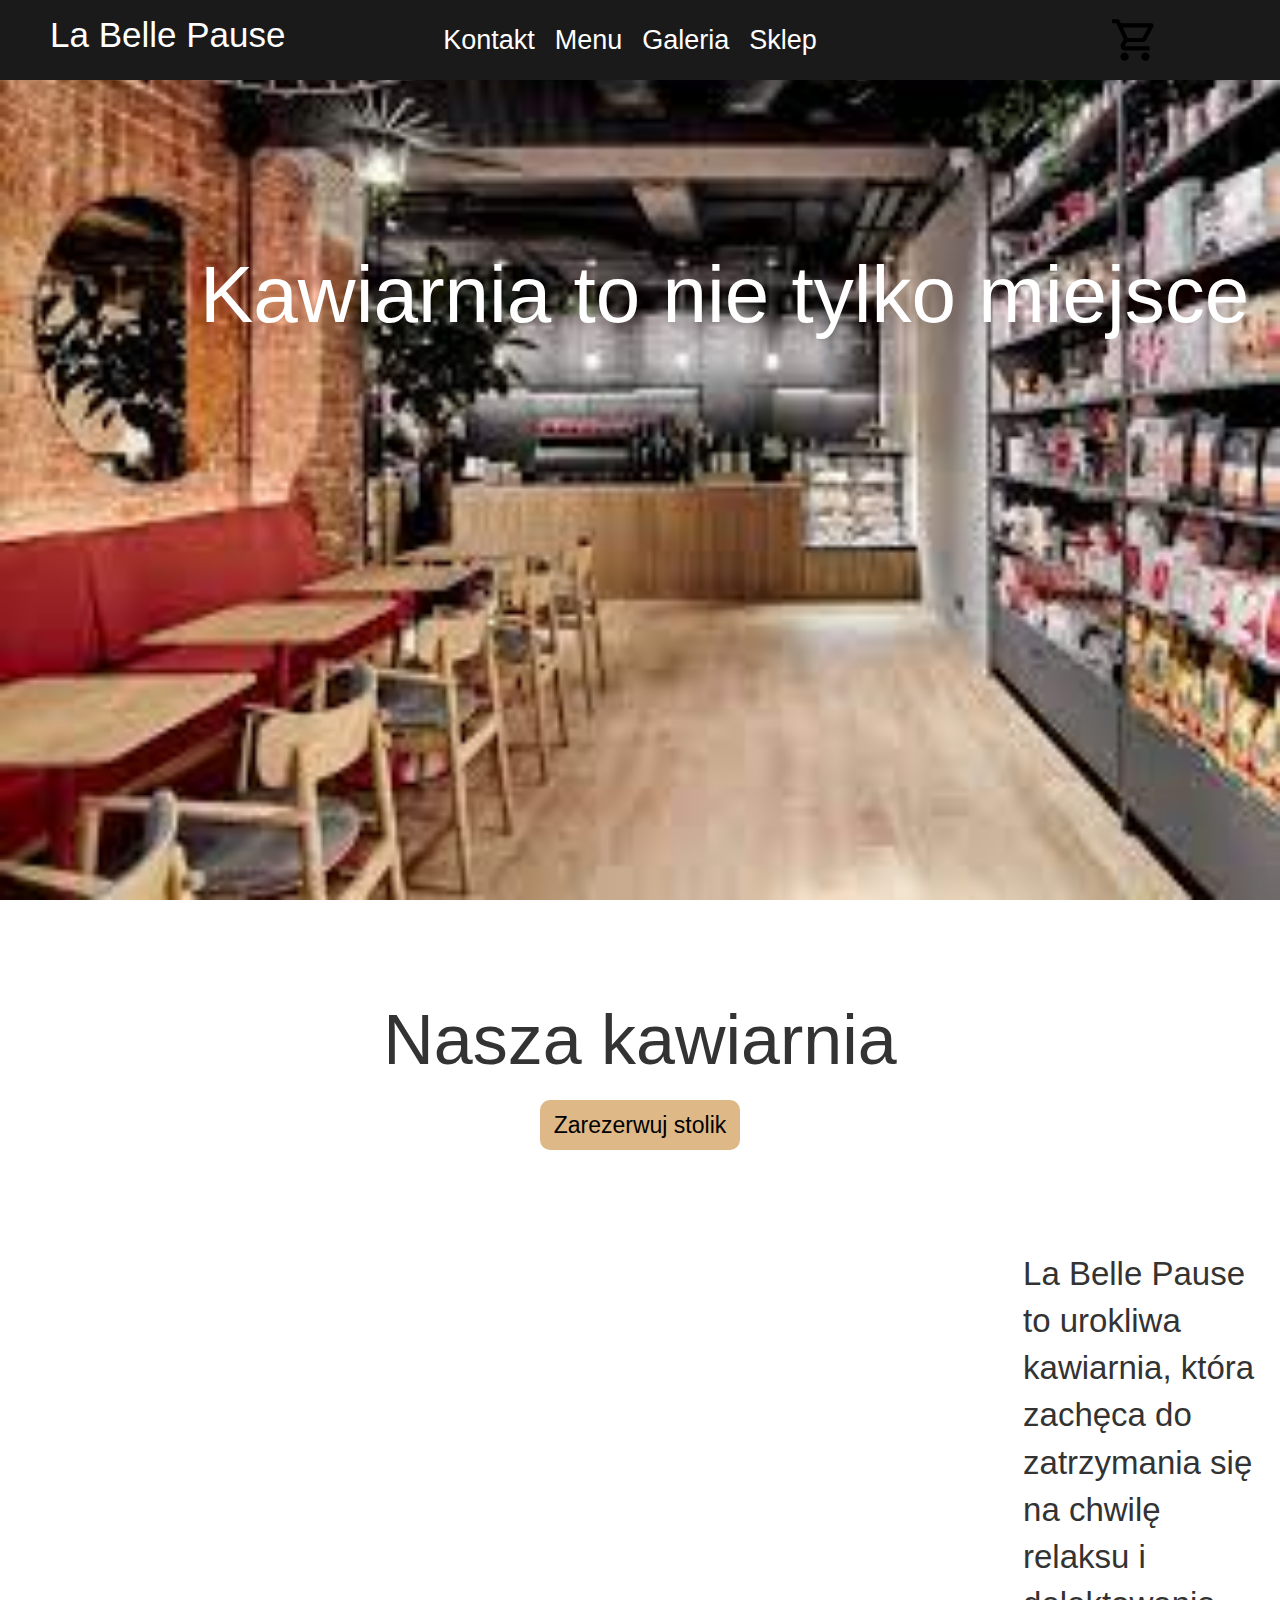
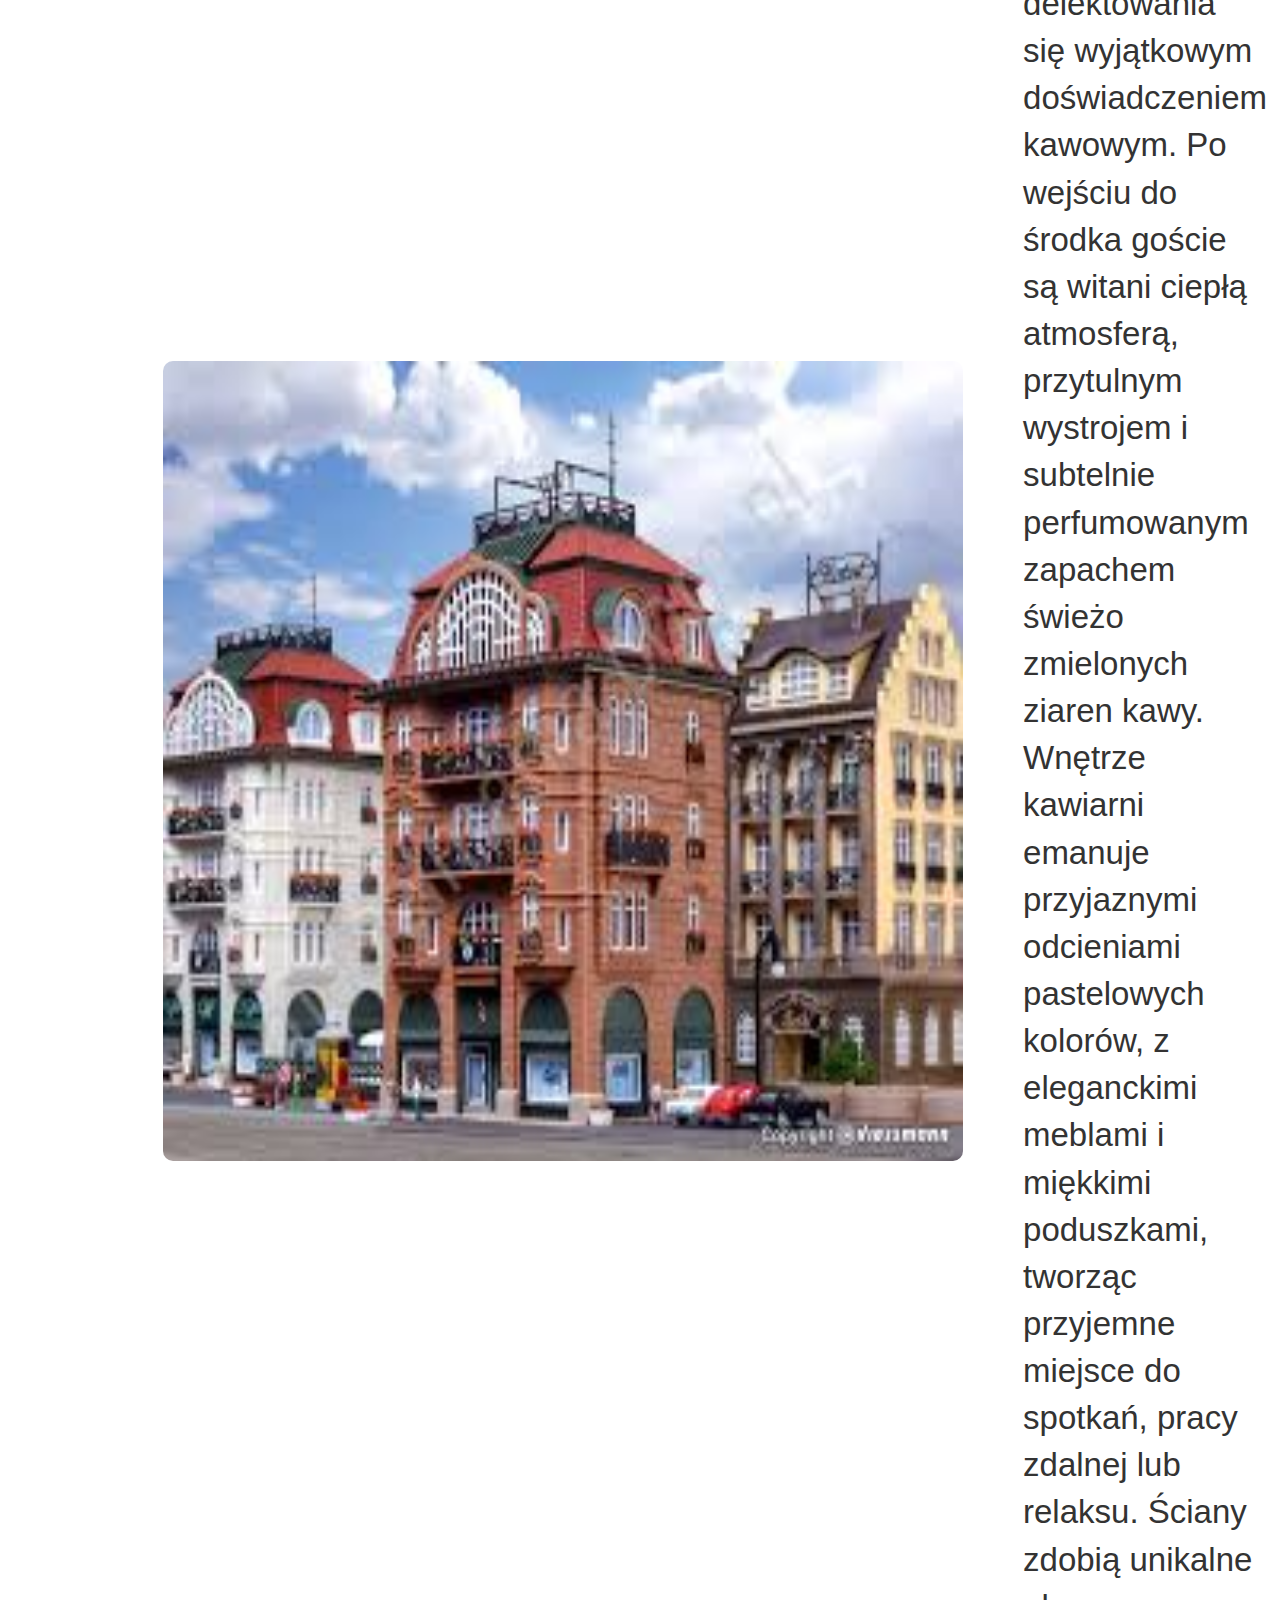
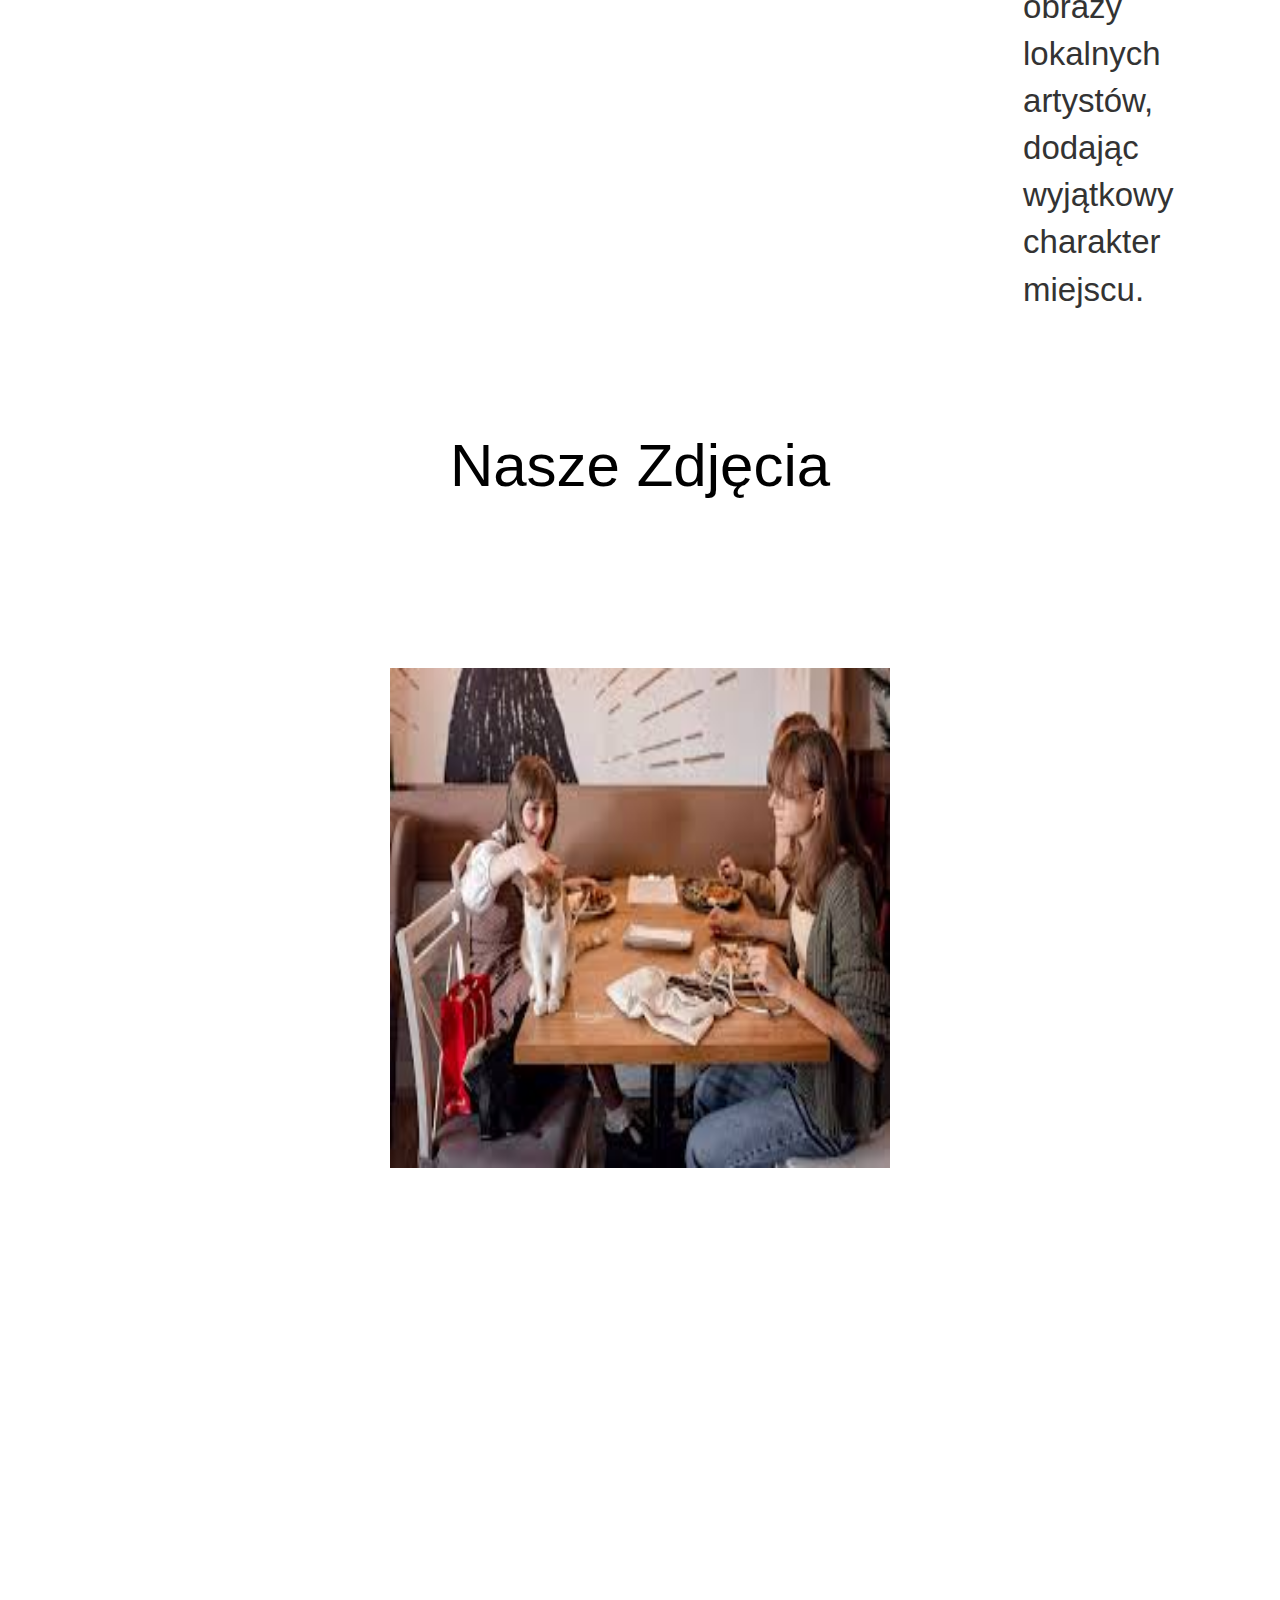
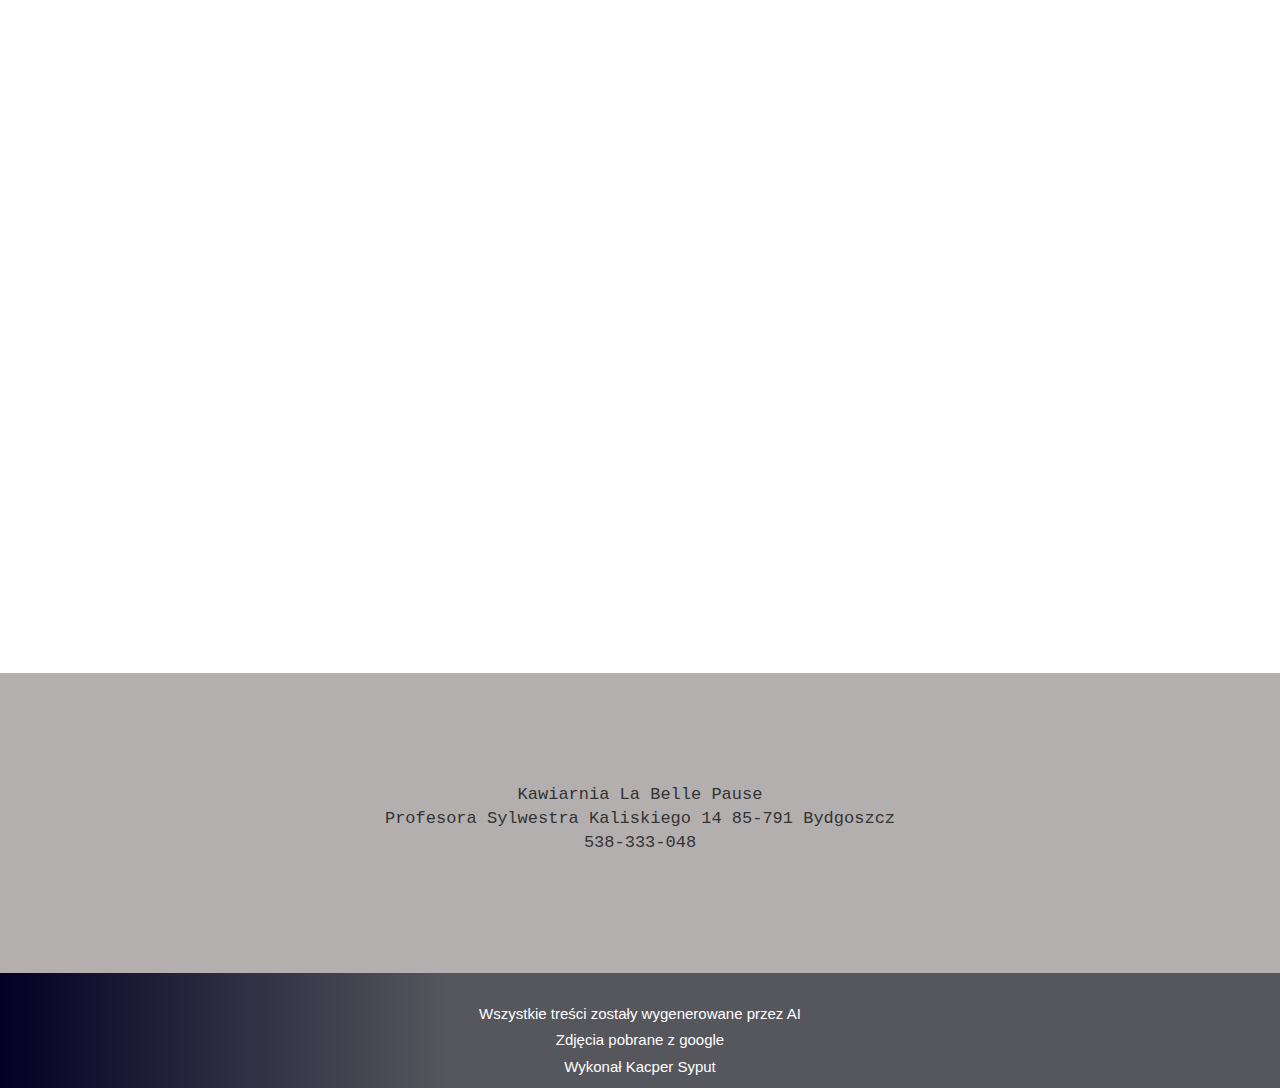
<file: index.html>
<!DOCTYPE html>
<html lang="pl">
<head>
    <meta charset="UTF-8">
    <meta name="viewport" content="width=device-width, initial-scale=1.0">
    <link rel="icon" href="images/ikona.png" type="x-icon">
    <title>La Belle Pause</title>
    <link rel="stylesheet" href="https://cdnjs.cloudflare.com/ajax/libs/font-awesome/6.5.1/css/all.min.css" integrity="sha512-DTOQO9RWCH3ppGqcWaEA1BIZOC6xxalwEsw9c2QQeAIftl+Vegovlnee1c9QX4TctnWMn13TZye+giMm8e2LwA==" crossorigin="anonymous" referrerpolicy="no-referrer" />
    <link rel="stylesheet" href="bootstrap.css">
    <script src="jquery-3.0.0.min.js"></script>
    <link rel="stylesheet" href="style.css">
    <link rel="stylesheet" href="unslider/unslider-dots.css">
    <link rel="stylesheet" href="unslider/unslider.css">
    <script src="unslider/unslider-min.js"></script>
    <script src="main.js"></script>
</head>
<body>
    <div class="header-container">
        <div class="header-title">
           <p><a href="index.html">La Belle Pause</a></p>
        </div>
        <center>
            <div class="header-menu">
                <a class="menu-a" href="kontakt.html">Kontakt</a>
                <div class="dropdown">
                    <a class="menu-a" href="menu.html">Menu</a>
                    <ul>
                        <li><a href="menu.html">Kawy</a></li>
                        <li><a href="menu.html #teas">Herbaty</a></li>
                        <li><a href="menu.html #cakes">Ciasta</a></li>
                    </ul>
                </div>
                <a class="menu-a" href="galeria.html">Galeria</a>
                <a href="#">Sklep</a>
            </div>
        </center>
            <div class="basket">
                <img src="images/shopping_cart.svg" alt="">
            </div>
    </div>
        <div class="slider-container">   
            <div class="slider">
                <ul>
                    <li class="img1">
                        <img src="images/kawiarnia1.jpg" alt="">
                        <div class="caption">
                            <p class="slajd`">Kawiarnia to nie tylko miejsce</p>
                        </div>
                    </li>
                    <li class="img1">
                        <img src="images/galeria9.jpg" alt="">
                        <div class="caption">
                            <p class="slajd">To także wspomnienia</p>
                        </div>
                    </li>
                    <li class="img1">
                        <img src="images/galeria3.jpg" alt="">
                        <div class="caption">
                            <p class="slajd">I wspaniale spędzone chwile</p>
                        </div>
                    </li>
                </ul>
            </div>
        </div>
        <div class="about-place-container">
            <div class="about-place">
                <p class="place">Nasza kawiarnia</p>
                <center>
                    <a class="choose" href="menu.html">Zarezerwuj stolik</a>
                </center>
                <div class="about-place-description">
                    <div class="about-place-description-img">
                        <img src="images/kawiarnia4.jpg" alt="">
                    </div>
                    <div class="about-place-description-description">
                        <p class="description">La Belle Pause to urokliwa kawiarnia, która zachęca do zatrzymania się na chwilę relaksu i delektowania się wyjątkowym doświadczeniem
                             kawowym. Po wejściu do środka goście są witani ciepłą atmosferą, przytulnym wystrojem i subtelnie perfumowanym zapachem świeżo zmielonych ziaren kawy.
                            Wnętrze kawiarni emanuje przyjaznymi odcieniami pastelowych kolorów, z eleganckimi meblami i miękkimi poduszkami, tworząc przyjemne miejsce do spotkań,
                             pracy zdalnej lub relaksu. Ściany zdobią unikalne obrazy lokalnych artystów, dodając wyjątkowy charakter miejscu.</p>
                    </div>
                </div>
            </div>
        </div>
        <div class="galery-slider-content">
            <div class="galery-slider">
                <p class="pride"><a href="galeria.html">Nasze Zdjęcia</a></p>
                <ul>
                    <li><a href="galeria.html"><img src="images/galeria1.jpg" alt=""></a></li>
                    <li><a href="galeria.html"><img src="images/galeria2.jpg" alt=""></a></li>
                    <li><a href="galeria.html"><img src="images/galeria3.jpg" alt=""></a></li>
                </ul>
                <ul>

                    <li><a href="galeria.html"><img src="images/galeria4.jpg" alt=""></a></li>
                    <li><a href="galeria.html"><img src="images/galeria5.jpg" alt=""></a></li>
                    <li><a href="galeria.html"><img src="images/galeria6.jpg" alt=""></a></li>
                </ul>
                <ul>

                    <li><a href="galeria.html"><img src="images/galeria7.jpg" alt=""></a></li>
                    <li><a href="galeria.html"><img src="images/galeria8.jpg" alt=""></a></li>
                    <li><a href="galeria.html"><img src="images/galeria9.jpg" alt=""></a></li>
                </ul>
                
            </div>
        </div>
    <div class="map-container">
        <div class="map"><iframe src="https://www.google.com/maps/embed?pb=!1m18!1m12!1m3!1d3384.620104933904!2d18.13455407852169!3d53.140928761418536!2m3!1f0!2f0!3f0!3m2!1i1024!2i768!4f13.1!3m3!1m2!1s0x470313e592d0cdc1%3A0x51740828475647f6!2sDom%20Studenta%20nr%201!5e0!3m2!1spl!2spl!4v1704903439465!5m2!1spl!2spl" width="1862" height="600" style="border:0;" allowfullscreen="" loading="lazy" referrerpolicy="no-referrer-when-downgrade"></iframe></div>
    </div>
    <section id="footer">
        <div class="footer-container">
            <div class="name">Kawiarnia La Belle Pause</div>
            <div class="address">Profesora Sylwestra Kaliskiego 14 85-791 Bydgoszcz</div>
            <div class="phone-number">538-333-048</div>
            <div class="socials">
                <a class="facebook" href="https://www.facebook.com"><i class="fa-brands fa-facebook"></i></a>
                <a class="instagram" href="https://www.instagram.com"><i class="fa-brands fa-instagram"></i></a>
            </div>
    </div>
    <footer>
        <div class="footer-description">Wszystkie treści zostały wygenerowane przez AI</div>
        <div class="footer-description-images">Zdjęcia pobrane z google</div>
        <div class="author">Wykonał Kacper Syput</div>
    </footer>
    </section>
    

</body>
</html>
</file>
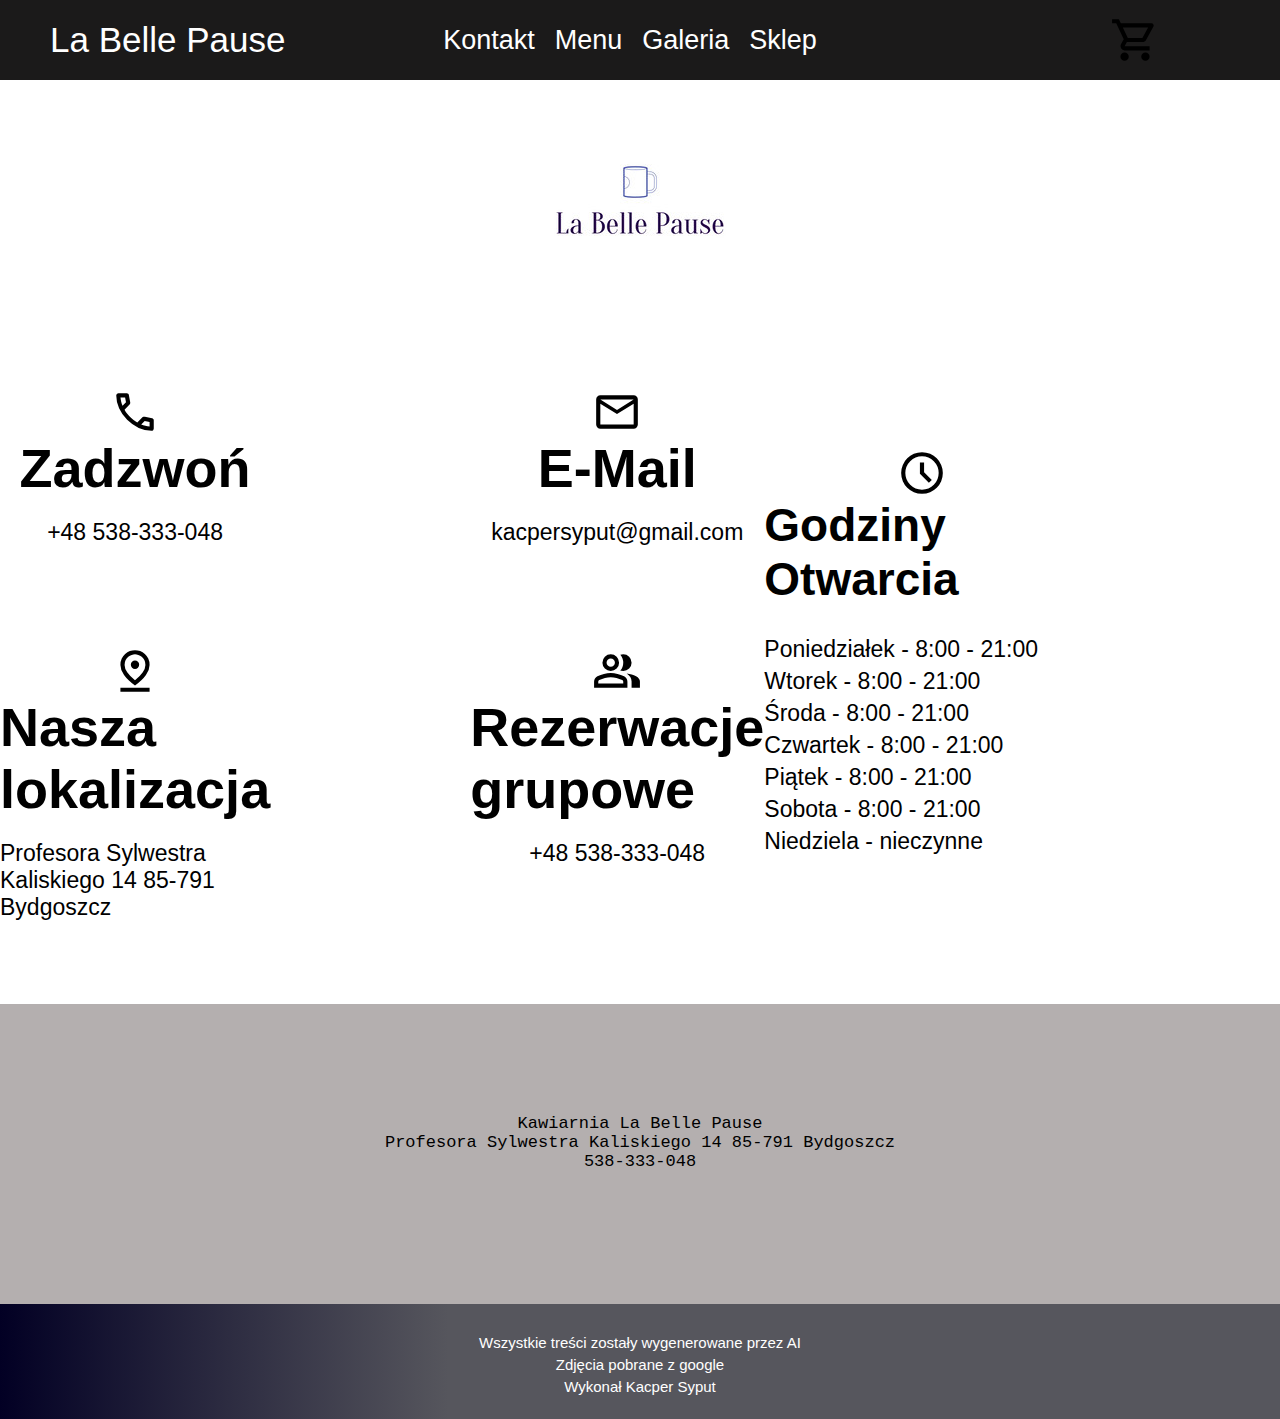
<file: kontakt.html>
<!DOCTYPE html>
<html lang="en">
<head>
    <meta charset="UTF-8">
    <meta name="viewport" content="width=device-width, initial-scale=1.0">
    <link rel="icon" href="images/ikona.png" type="x-icon">
    <link rel="stylesheet" href="https://cdnjs.cloudflare.com/ajax/libs/font-awesome/6.5.1/css/all.min.css" integrity="sha512-DTOQO9RWCH3ppGqcWaEA1BIZOC6xxalwEsw9c2QQeAIftl+Vegovlnee1c9QX4TctnWMn13TZye+giMm8e2LwA==" crossorigin="anonymous" referrerpolicy="no-referrer" />
    <link rel="stylesheet" href="style.css">
    <title>Kontakt</title>
</head>
<body>
    <div class="header-container">
        <div class="header-title">
           <p><a href="index.html">La Belle Pause</a></p>
        </div>
        <center>
            <div class="header-menu">
                <a class="menu-a" href="kontakt.html">Kontakt</a>
                <div class="dropdown">
                    <a class="menu-a" href="menu.html">Menu</a>
                    <ul>
                        <li><a href="menu.html">Kawy</a></li>
                        <li><a href="menu.html #teas">Herbaty</a></li>
                        <li><a href="menu.html #cakes">Ciasta</a></li>
                    </ul>
                </div>
                <a class="menu-a" href="galeria.html">Galeria</a>
                <a href="#">Sklep</a>
            </div>
        </center>
            <div class="basket">
                <img src="images/shopping_cart.svg" alt="">
            </div>
    </div>
    <div class="kontakt-zdjecie">
        <a href="index.html"><img src="images/Free_Sample_By_Wix.jpg" alt=""></a>
    </div>
    <div class="kontakt-content">
        <div class="kontakt-description">
            <div class="kontakt-container1">
                <div class="phone">
                    <div class="phone-img">
                        <img src="images/phone.svg" alt="">
                    </div>
                    <div class="phone-title">
                        <h1>Zadzwoń</h1>
                    </div>
                    <div class="phone-description">
                        <p>+48 538-333-048</p>
                    </div>
                </div>
                <div class="localisation">
                    <div class="localisation-img">
                        <img src="images/pin.svg" alt="">
                    </div>
                    <div class="localisation-title">
                        <h1>Nasza lokalizacja</h1>
                    </div>
                    <div class="localisation-description">
                            <p>Profesora Sylwestra Kaliskiego 14 85-791 Bydgoszcz</p>
                    </div>
                </div>
            </div>
            <div class="kontakt-container2">
                <div class="mail">
                    <div class="mail-img">
                        <img src="images/mail.svg" alt="">
                    </div>
                    <div class="mail-title">
                        <h1>E-Mail</h1>
                    </div>
                    <div class="phone-description">
                        <p>kacpersyput@gmail.com</p>
                    </div>
                </div> 
                <div class="group-phone">
                    <div class="group-phone-img">
                        <img src="images/reservation.svg" alt="">
                    </div> 
                    <div class="group-phone-title">
                        <h1>Rezerwacje grupowe</h1>
                    </div>
                    <div class="group-phone-description">
                        <p>+48 538-333-048</p>
                    </div>
                </div> 
            </div>   
        </div>
        <div class="open">
            <div class="open-img">
                <img src="images/clock.svg" alt="">
            </div>
            <div class="open-title">
                <h1>Godziny Otwarcia</h1>
            </div>
            <div class="open-description">
                <ul>
                    <li>Poniedziałek - 8:00 - 21:00</li>
                    <li>Wtorek - 8:00 - 21:00</li>
                    <li>Środa - 8:00 - 21:00</li>
                    <li>Czwartek - 8:00 - 21:00</li>
                    <li>Piątek - 8:00 - 21:00</li>
                    <li>Sobota - 8:00 - 21:00</li>
                    <li>Niedziela - nieczynne</li>
                </ul>
            </div>
        </div>
    </div>
    <!-- <div class="visit-social-content">
        <div class="visit-social">
            <div class="social-title">
                <h1>Odwiedź nasze sociale</h1>
            </div>
            <div class="social-icon">
                <a class="facebook" href="https://www.facebook.com"><i class="fa-brands fa-facebook"></i></a>
                <a class="instagram" href="https://www.instagram.com"><i class="fa-brands fa-instagram"></i></a>
            </div>
        </div>
    </div> -->

    <section id="footer">
        <div class="footer-container">
            <div class="name">Kawiarnia La Belle Pause</div>
            <div class="address">Profesora Sylwestra Kaliskiego 14 85-791 Bydgoszcz</div>
            <div class="phone-number">538-333-048</div>
            <div class="socials">
                <a class="facebook" href="https://www.facebook.com"><i class="fa-brands fa-facebook"></i></a>
                <a class="instagram" href="https://www.instagram.com"><i class="fa-brands fa-instagram"></i></a>
            </div>
    </div>
</section>
    <footer>
        <div class="footer-description">Wszystkie treści zostały wygenerowane przez AI</div>
        <div class="footer-description-images">Zdjęcia pobrane z google</div>
        <div class="author">Wykonał Kacper Syput</div>
    </footer>
    
</body>
</html>
</file>
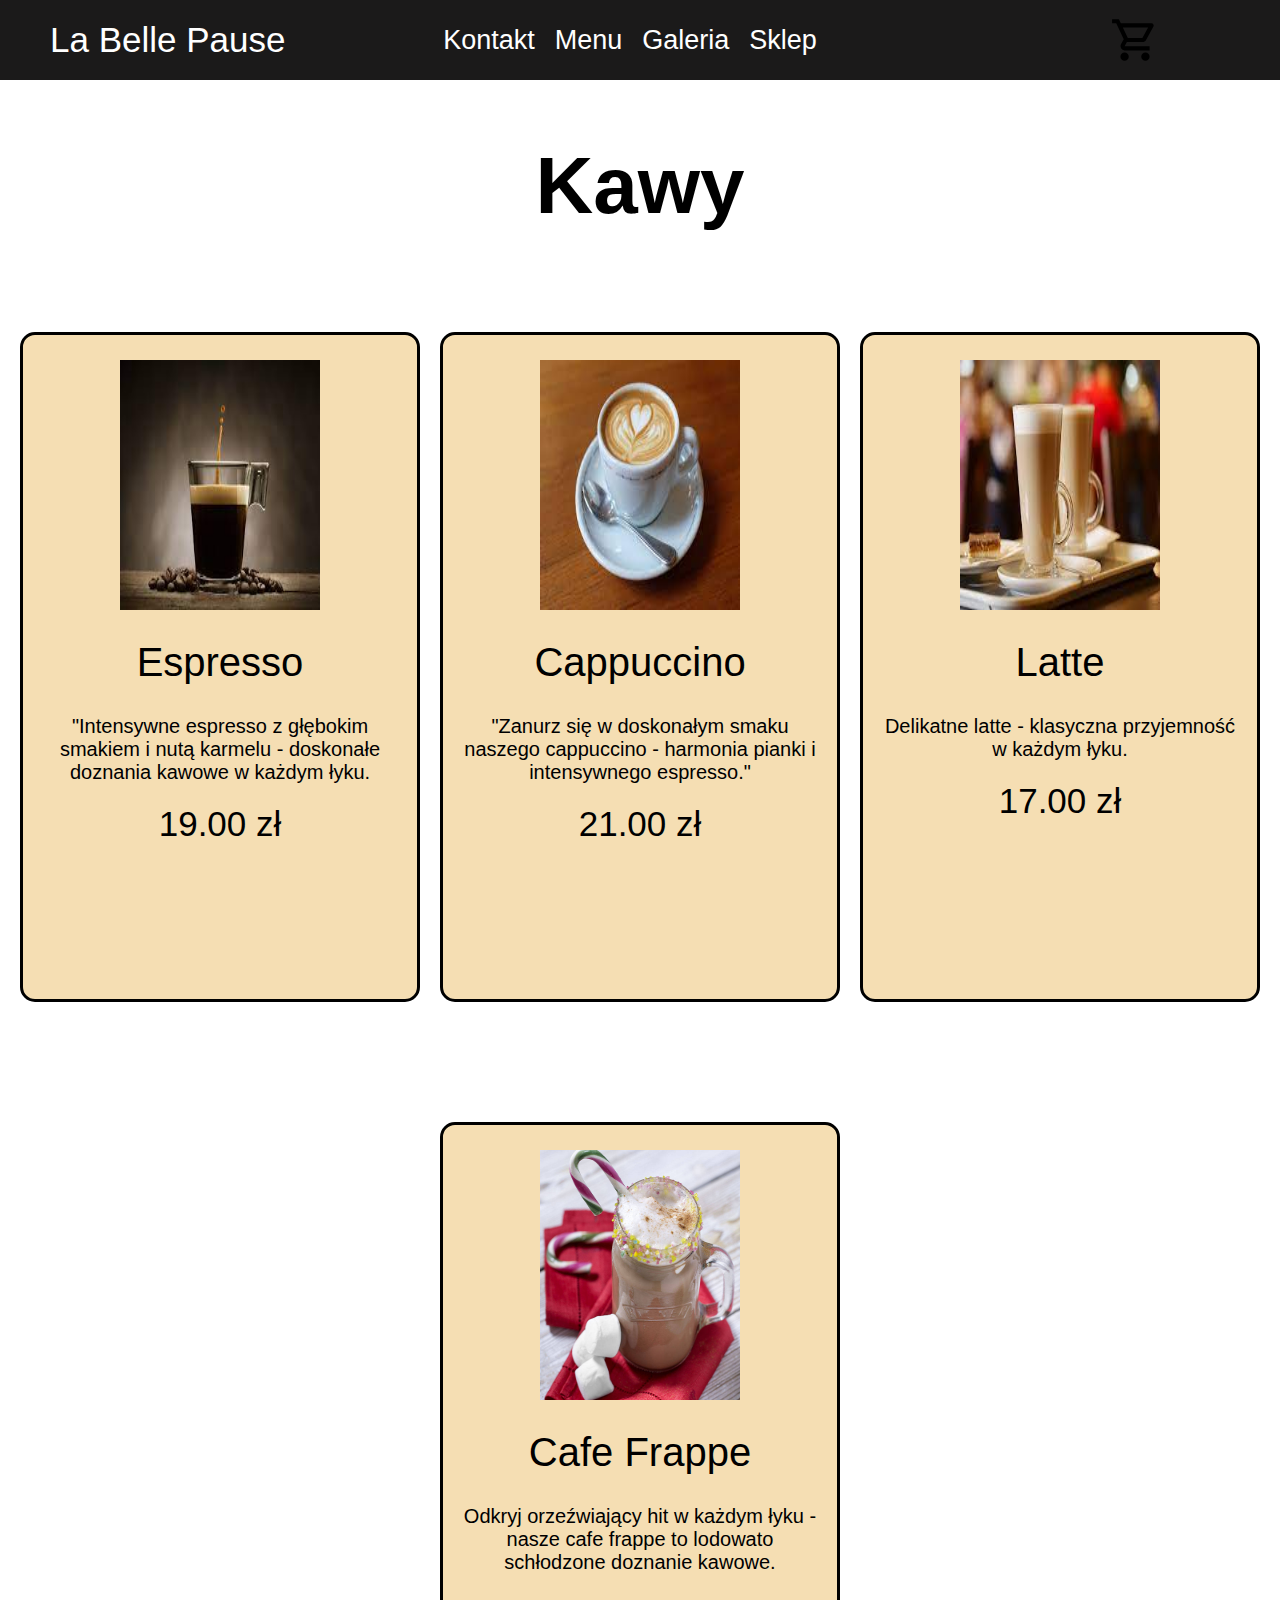
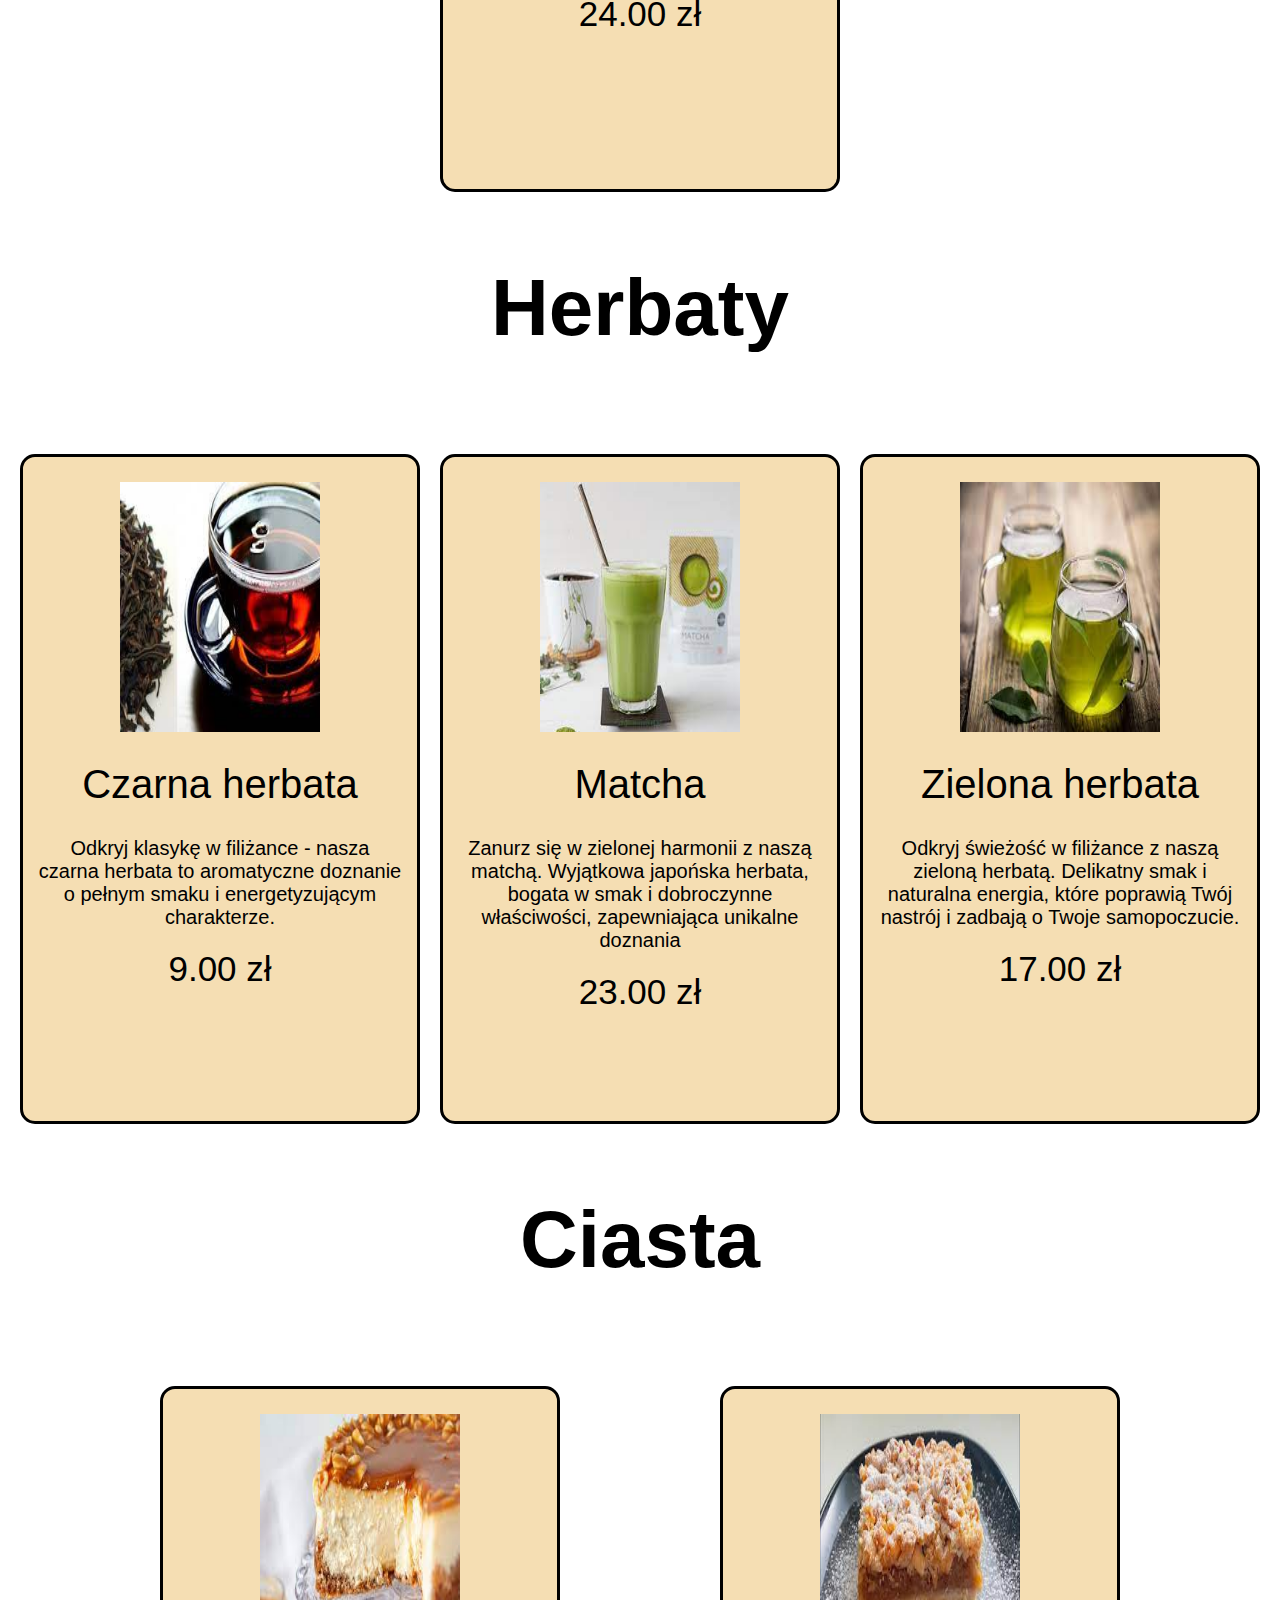
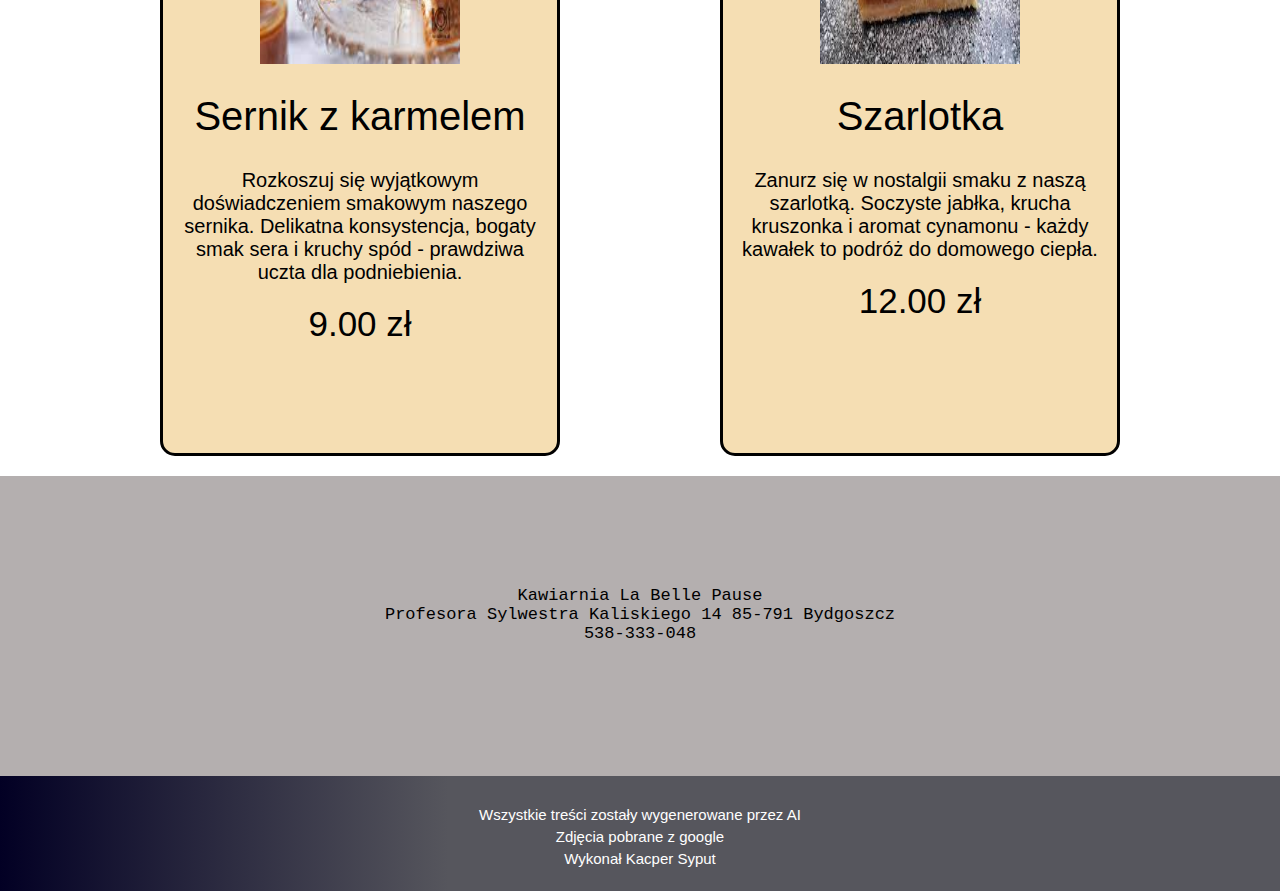
<file: menu.html>
<!DOCTYPE html>
<html lang="pl">
<head>
    <meta charset="UTF-8">
    <meta name="viewport" content="width=device-width, initial-scale=1.0">
    <link rel="icon" href="images/ikona.png" type="x-icon">
    <link rel="stylesheet" href="https://cdnjs.cloudflare.com/ajax/libs/font-awesome/6.5.1/css/all.min.css" integrity="sha512-DTOQO9RWCH3ppGqcWaEA1BIZOC6xxalwEsw9c2QQeAIftl+Vegovlnee1c9QX4TctnWMn13TZye+giMm8e2LwA==" crossorigin="anonymous" referrerpolicy="no-referrer" />
    <link rel="stylesheet" href="style.css">
    <title>La Belle Pause/Menu</title>
</head>
<body>
    <div class="header-container">
        <div class="header-title">
           <p><a href="index.html">La Belle Pause</a></p>
        </div>
        <center>
            <div class="header-menu">
                <a class="menu-a" href="kontakt.html">Kontakt</a>
                <div class="dropdown">
                    <a class="menu-a" href="menu.html">Menu</a>
                    <ul>
                        <li><a href="menu.html">Kawy</a></li>
                        <li><a href="menu.html #teas">Herbaty</a></li>
                        <li><a href="menu.html #cakes">Ciasta</a></li>
                    </ul>
                </div>
                <a class="menu-a" href="galeria.html">Galeria</a>
                <a href="#">Sklep</a>
            </div>
        </center>
            <div class="basket">
                <img src="images/shopping_cart.svg" alt="">
            </div>
    </div>
    <div class="menu-container">

        <div class="coffees">
            <h1>Kawy</h1>
        </div>
        <div class="products">
            
            <div class="product">
                <div class="product-image"><img src="images/espresso.jpg" alt=""></div>
                <div class="product-name">Espresso</div>
                <div class="product-description">"Intensywne espresso z głębokim smakiem i nutą karmelu - doskonałe doznania kawowe w każdym łyku.</div>
                <div class="product-price">19.00 zł</div>
            </div>
            <div class="product">
                <div class="product-image"><img src="images/cappuccino.jpg" alt=""></div>
                <div class="product-name">Cappuccino</div>
                <div class="product-description">"Zanurz się w doskonałym smaku naszego cappuccino - harmonia pianki i intensywnego espresso."</div>
                <div class="product-price">21.00 zł</div>
            </div>
            <div class="product">
                <div class="product-image"><img src="images/latte.jpg" alt=""></div>
                <div class="product-name">Latte</div>
                <div class="product-description">Delikatne latte - klasyczna przyjemność w każdym łyku.</div>
                <div class="product-price">17.00 zł</div>
            </div>
            <div class="product">
                <div class="product-image"><img src="images/frappe.jpg" alt=""></div>
                <div class="product-name">Cafe Frappe</div>
                <div class="product-description">Odkryj orzeźwiający hit w każdym łyku - nasze cafe frappe to lodowato schłodzone doznanie kawowe.</div>
                <div class="product-price">24.00 zł</div>
            </div>
        
        </div>

        <div class="teas" id="teas">
            <h1>Herbaty</h1>
        </div>
        <div class="products">
            <div class="product">
                <div class="product-image"><img src="images/czarna.jpg" alt=""></div>
                <div class="product-name">Czarna herbata</div>
                <div class="product-description">Odkryj klasykę w filiżance - nasza czarna herbata to aromatyczne doznanie o pełnym smaku i energetyzującym charakterze.</div>
                <div class="product-price">9.00 zł</div>
            </div>
            <div class="product">
                <div class="product-image"><img src="images/matcha.jpg" alt=""></div>
                <div class="product-name">Matcha</div>
                <div class="product-description">Zanurz się w zielonej harmonii z naszą matchą. Wyjątkowa japońska herbata, bogata w smak i dobroczynne właściwości, zapewniająca unikalne doznania</div>
                <div class="product-price">23.00 zł</div>
            </div>
            <div class="product">
                <div class="product-image"><img src="images/zielona.jpg" alt=""></div>
                <div class="product-name">Zielona herbata</div>
                <div class="product-description">Odkryj świeżość w filiżance z naszą zieloną herbatą. Delikatny smak i naturalna energia, które poprawią Twój nastrój i zadbają o Twoje samopoczucie.</div>
                <div class="product-price">17.00 zł</div>
            </div>
        </div>
        <div class="cakes" id="cakes">
            <h1>Ciasta</h1>
        </div>
        <div class="products">
            <div class="product">
                <div class="product-image"><img src="images/sernik.jpg" alt=""></div>
                <div class="product-name">Sernik z karmelem</div>
                <div class="product-description">Rozkoszuj się wyjątkowym doświadczeniem smakowym naszego sernika. Delikatna konsystencja, bogaty smak sera i kruchy spód - prawdziwa uczta dla podniebienia.</div>
                <div class="product-price">9.00 zł</div>
            </div>
            <div class="product">
                <div class="product-image"><img src="images/szarlotka.jpg" alt=""></div>
                <div class="product-name">Szarlotka</div>
                <div class="product-description">Zanurz się w nostalgii smaku z naszą szarlotką. Soczyste jabłka, krucha kruszonka i aromat cynamonu - każdy kawałek to podróż do domowego ciepła.</div>
                <div class="product-price">12.00 zł</div>
            </div>
        </div>
    </div>
    <section id="footer">
        <div class="footer-container">
            <div class="name">Kawiarnia La Belle Pause</div>
            <div class="address">Profesora Sylwestra Kaliskiego 14 85-791 Bydgoszcz</div>
            <div class="phone-number">538-333-048</div>
            <div class="socials">
                <a class="facebook" href="https://www.facebook.com"><i class="fa-brands fa-facebook"></i></a>
                <a class="instagram" href="https://www.instagram.com"><i class="fa-brands fa-instagram"></i></a>
            </div>
    </div>
</section>
    <footer>
        <div class="footer-description">Wszystkie treści zostały wygenerowane przez AI</div>
        <div class="footer-description-images">Zdjęcia pobrane z google</div>
        <div class="author">Wykonał Kacper Syput</div>
    </footer>
    
    
</body>
</html>
</file>
<file: style.css>
@import url('https://fonts.googleapis.com/css2?family=Montez&family=Montserrat:ital,wght@0,500;1,100&display=swap');
@import url('https://fonts.googleapis.com/css2?family=Lemon&family=Montez&family=Montserrat:ital,wght@0,500;1,100&display=swap');
@import url('https://fonts.googleapis.com/css2?family=Lemon&family=Montez&family=Montserrat:ital,wght@0,500;1,100&display=swap');
*{
    margin: 0;
    padding: 0;
    box-sizing: border-box;
}
body{
    /* font-family: 'Montez', cursive; */
    font-family:'Franklin Gothic Medium', 'Arial Narrow', Arial, sans-serif

}
.header-container a{
    text-decoration: none;
    color: white;
}
.header-container{
    background-color: rgb(27, 26, 26);
    color: white;
    height: 80px;
    width: 100%;
    top: 0;
    z-index: 2;
    display: flex;
    justify-content: space-between;
    align-items: center;
    position: fixed;
    opacity: 0.9;
    transition: 0.7s;
}
.header-container .scrolled{
    opacity: 1.1;
}
.header-container:hover{
    opacity: 1;
    transition: 0.7s;
}

.header-title{
    display: flex;
    align-items: center;
    top: 0;
    left: 0;
    height: 80px;
    width: 300px;
    font-size: 35px;
    z-index: 1;
}
.header-title p{
    display: flex;
    justify-content: left;
    left: 0;
    align-items: center;
    justify-content: center;
    top: 0;
    margin-left: 50px;
}
.header-title:hover{
    cursor: pointer;
}

.header-menu{
    margin-left: auto;
    display: flex;
    font-size:27px;
    z-index: 1;
    height: 100%;
}
.header-menu a{
    display: flex;
    align-items: center;
    justify-content: space-between;
    position: relative;
    transition: 0.3s;
    margin-right: 20px;
    height: 80px;
}
.header-menu a:hover{
    font-size: 30px;
    transform: skewX(-10deg);
    cursor: pointer;
    transition: 0.3s;
    font-weight: bold;
}
.header-menu .menu-a::after{
    content: '';
    height: 2px;
    width: 50px;
    display: block;
    background-color:rgb(182, 155, 106) ;
    position: absolute;
    left: calc(50% - 25px);    
    transform: scaleX(0);
    transition: all 0.3s ease-in-out;
    transform-origin: left;
    bottom: 20px;
}
.header-menu .menu-a:hover::after{
    transform: scale(1);
}
.dropdown{
    position: relative;
    height: 100%;
}
.dropdown ul{
    width: 200px;
    text-align: center;
    position: absolute;
    background-color: rgb(27, 26, 26);
    /* margin-top: 10px; */
    border-radius: 7px;
    display: none;
}
.dropdown ul li{
    list-style-type: none;
    padding: 0.5rem;
}
.dropdown ul li a{
    width: 100%;
    height: 100%;
    display: inline-block;
    padding: 0;
    margin: 0;
}
.dropdown ul li:hover{
    background-color: rgb(8, 8, 8);
    border-radius: 7px;
    
}
.dropdown a:focus + ul, .dropdown a:hover + ul , .dropdown ul:hover{
    display: block;
    transition:all 0.5s;
}
.basket{
    display: flex;
    width: 23px;
    align-items: center;
    top: 0;
    left: 0;
    height: 80px;
    width: 300px;
    font-size: 35px;
}
.slider-container{
    position: relative;
}
.basket img{
    height: 50px;
    width: 50px;
    margin-left: 130px;
    color: wheat;
}
.slider{
    position: relative;
}
.slider ul li{
    display: flex;
    align-items: center;
}
.slider ul li img{
    width: 100%;
    height: 100vh;
    z-index: 1;
}
.contact{
    display: flex;
    float: right;
}
.slajd{
    color: black;
    font-size: 30px;
    z-index: 1;
}
.slider .caption{
    position: absolute;
}
.caption{
    position: relative;
    z-index: 1;
    margin-bottom: 300px;
    margin-left: 200px;
}
.caption p{
    font-size: 80px;
    color: white;

}

.slider .slider-unslider-horizontal a{
    display: none;
}

.second{
    margin: 30px 0;
}
.third{
    margin-bottom: 30px;
}

.about-place-container{
    box-sizing: border-box;

    width: 90%;
    display: flex;
    justify-content: center;
    margin-left: auto;
    margin-right: auto;

}
.choose{
    display: flex;
    justify-content: center;
    align-items: center;
    font-family: 'Gill Sans', 'Gill Sans MT', Calibri, 'Trebuchet MS', sans-serif;
    
    font-size: 23px;
    background-color: burlywood;
    border-radius: 10px;
    text-decoration: none;
    color: black;
    border: none;
    height: 50px;
    width: 200px;
    transition: 0.5s;
}
.choose a{
    text-decoration: none;
    color: black;
}

.choose:hover{
    transition: 0.5s;
    transform: scale(1.1);
    box-shadow: rgba(6, 6, 10, 0.5) -9px 13px 27px -5px,rgba(0, 0, 0, 0.9) -9px 13px 27px -5px; 
    text-decoration: none;

}
.about-place-container button{
    display: flex;
    align-items: center;
    justify-content: center;
    font-size: 18px;
    height: 80px;
    width: 200px;
}

.place{
    display: flex;
    margin-top: 70px;
    font-size: 70px;
    justify-content: center;
}
.about-place-description{
    display: flex;
    justify-content: center;
    align-items: center;
    margin-top: 100px;
    /* margin-top:80px; */
    font-size: 33px;
    
}
.about-place-description img{
    display: flex;
    height: 800px;
    width: 800px;
    margin-left: 150px;
    margin-bottom: 50px;
    margin-right: 60px;
    border-radius: 10px;
}
.galery-slider{
    position: relative;
    padding: 0;
    z-index: 0;
    margin-top: 100px;
    height: 1000px;
}
.pride{
    font-size: 60px;
    display: flex;
    justify-content: center;
}
.pride a{
    color: black;
    transition: 0.5s;
}
.pride a:hover{
    text-decoration: none;
}

.galery-slider li{
    display: flex;
    justify-content: center;
    align-items: center;
    height: 800px;
    width: 800px;
}
.galery-slider ul li img{
    display: flex;
    width: 500px;
    height: 500px;
}
.galery-slider-container{
    z-index: 0;
    margin-top: 100px;
    margin-bottom: 100px;
}
.map-container{
    margin-top: 100px;
    height: 730px;
    width: 100%;

}
.map iframe{
    margin-top: 100px;
}
.footer-container{

    height: 300px;
    width: 100%;
    background-color: rgb(180, 175, 175);
    margin-left: auto;
    font-family:'Courier New', Courier, monospace;
    padding: 10px;
}
.name{
    display: flex;
    justify-content: center;
    font-size: 17px;
    margin-top: 100px;
}
.address{
    display: flex;
    justify-content: center;
    font-size: 17px;
}
.phone-number{
    display: flex;
    justify-content: center;
    font-size: 17px;
}
.socials{
    display: flex;
    justify-content: center;
    padding: 8px;
}
.socials a{
    color: gray;
    font-size: 30px;
    padding: 5px 10px;
}
.socials a:hover{
    cursor: pointer;
    color: black;
    transition: 0.3s;
    
    
}

footer{
    height: 115px;
    width: 100%;
    font-size: 15px;
    font-family: Arial, Helvetica, sans-serif;
    background: rgb(2,0,36);
    background: linear-gradient(90deg, rgba(2,0,36,1) 0%, rgba(86,86,93,1) 35%);
    color: white;
}
.footer-description{
    display: flex;
    text-align: center;
    justify-content: center;
    padding-top: 30px;
}
.footer-description-images{
    display: flex;
    align-items: center;
    justify-content: center;
    padding: 5px 0;
}
.author{
    display: flex;
    justify-content: center;
}
.menu-container{
   margin-top: 90px;
}
.products{
    display: flex;
    flex-wrap: wrap;
    /* width: 100%;
    height: 100%; */
    justify-content: space-evenly;
}
.product{
    margin-bottom: 20px;
    margin-top: 100px;
    color: black;
    width: 400px;
    height: 670px;
    border: 3px solid black;
    border-radius: 15px;
    background-color: wheat;
    transition: 0.5s;
}
.product:hover{
    box-shadow: rgba(6, 6, 10, 0.5) -9px 13px 27px -5px,rgba(0, 0, 0, 0.9) -9px 13px 27px -5px;
    transition: 0.5s;   
}

.product:hover::after{
    transform: scaleX(0);
    transition: all 0.5s ease-in-out;
}

.product-image{
    display: flex;
    justify-content: center;
    margin-top: 25px;
}
.product-image img{
    height: 250px;
    width: 200px;
}
.product-name{
    font-size: 40px;
    display: flex;
    justify-content: center;
    align-items: center;
    padding-top: 30px;
    padding-bottom: 30px;  
}
/* .product-name1{
    display: flex;
    justify-content: center;
    margin-bottom: 30px;
    margin-top: 30px; */

.product-description{
    font-size: 20px;
    display: flex;
    justify-content: center;
    text-align: center;
    padding-bottom: 20px;
    margin: 0 15px;
}
.product-price{
    display: flex;
    justify-content: center;
    margin-bottom: 15px;
    font-size: 35px;
}
.coffees{
    font-size: 40px;
    display: flex;
    justify-content: center; 
}
.coffees h1{
    margin-top: 50px;
}
.teas{
    font-size: 40px;
    display: flex;
    align-items: center;
    justify-content: center; 
}
.teas h1{
    margin-top: 50px;
}
.cakes{
    font-size: 40px;
    display: flex;
    align-items: center;
    justify-content: center; 
}
.cakes h1{
    margin-top: 50px;
}
.galeria-zdjecie{
    display: flex;
    justify-content: center;
    margin-top: 60px;
}
.image-galery{
    display: flex;
    flex-wrap: wrap;
    justify-content: space-evenly;
    margin-top: 70px;
    list-style-type: none;
}
.image{
    height: 500px;
    width: 400px;
    display: flex;
    margin-bottom: 50px;
    border-radius: 15px;
    transition: 0.5s ease-in-out;
}
.image img{
    width: 100%;
    height: 100%;
    border-radius: 15px;
}
.image:hover{
    transition: 0.5s ease-in-out;
    transform: scale(1.1);
    cursor: pointer;
    box-shadow: rgba(6, 6, 10, 0.5) -9px 13px 27px -5px,rgba(0, 0, 0, 0.9) -9px 13px 27px -5px;
}
.popup{
    align-content: center;
    background: rgba(0, 0, 0, 0.8);
    backdrop-filter: blur(10px);
    display: flex;
    flex-wrap: wrap;
    justify-content: center;
    height: 100vh;
    left: 0;
    position: fixed;
    top: 0;
    width: 100vw;
}
.popup.hidden{
    display: none;
}
.popup__img{
    width: 65%;
    height: 65%;
}
.popup__close {
    background-color: transparent;
    border: none;
    color: rgba(255, 255, 255, 0.5);
    cursor: pointer;
    font-size: 50px;
    position: fixed;
    right: 70px;
    top: 100px;
    opacity: 0.5;
    transition: opacity 0.3s;
}
.popup__close:hover{
    opacity: 1;
}
.popup__arrow{
    border: none;
    border-radius: 50%;
    font-size: 128px;
    position: absolute;
    top: 50%;
    line-height: 50px;
    width: 128px;
    height: 128px;
    opacity: 0.5;
    transition: opacity 0.3s;
}
.popup__arrow:hover{
    cursor: pointer;
    opacity: 1;
}
.popup__arrow--left{
    left: 5%;

}
.popup__arrow--right{
    right: 5%;
}
.kontakt-zdjecie{
    margin-top: 100px;
    display: flex;
    justify-content: center;
    align-items: center;
    width: 100%;
}
.kontakt-zdjecie img{
    width: 200px;
    height: 200px;
}
.kontakt-content{
    display: flex;
    justify-content: space-between;
    align-items: center;
    margin-top: 100px;
    height: 600px;
}
.kontakt-description{
    display: flex;
    justify-content: center;
    gap: 200px;
    width: 70%;
    font: bold;

}
.phone , .localisation , .mail , .group-phone{
    margin-bottom: 100px;
}
.phone-img , .localisation-img , .mail-img , .group-phone-img{
    display: flex;
    justify-content: center;
    align-items: center;
}
.phone-img img , .localisation-img img , .mail-img img , .group-phone-img img{
    width: 50px;
    height: 50px;
}
.phone-title , .localisation-title , .mail-title , .group-phone-title{
    font-size: 27px;
    display: flex;
    justify-content: center;
    align-items: center;
    margin-bottom: 20px;
}
.phone-description , .localisation-description , .mail-description , .group-phone-description{
    display: flex;
    justify-content: center;
    align-items: center;
    font-size: 23px;
}
.open{
    margin-right: 200px;
    margin-bottom: 100px;
}
.open-img{
    display: flex;
    justify-content: center;
    align-items: center;
}
.open-img img{
    width: 50px;
    height: 50px;
}
.open-title{
    display: flex;
    justify-content: center;
    align-items: center;
    font-size: 23px;
    margin-bottom: 30px;
}
.open-description{
    /* display: flex; */
    justify-content: center;
}
.open-description li{
    margin-bottom: 5px;
    list-style-type: none;
    font-size: 23px;
}
</file>
<file: unslider/unslider-dots.css>
/**
 *   Here's where everything gets included. You don't need
 *   to change anything here, and doing so might break
 *   stuff. Here be dragons and all that.
 */
/**
 *   Default variables
 *
 *   While these can be set with JavaScript, it's probably
 *   better and faster to just set them here, compile to
 *   CSS and include that instead to use some of that
 *   hardware-accelerated goodness.
 */
.unslider-nav ol {
  list-style: none;
  text-align: center;
}
.unslider-nav ol li {
  display: inline-block;
  width: 6px;
  height: 6px;
  margin: 0 4px;
  background: transparent;
  border-radius: 5px;
  overflow: hidden;
  text-indent: -999em;
  border: 2px solid #fff;
  cursor: pointer;
}
.unslider-nav ol li.unslider-active {
  background: #fff;
  cursor: default;
}
</file>
<file: unslider/unslider.css>
.unslider{
    position: relative;
    overflow:auto;
    margin:0;
    padding:0;
    right:0;
}
.unslider-wrap{
    position:relative
}
.unslider-wrap.unslider-carousel>li{
    float:left
}
.unslider-vertical>ul{
    height:100%
}
.unslider-vertical li{
    float:none;width:100%
}
.unslider-fade{
    position:relative
}
.unslider-fade .unslider-wrap li{
    position:absolute;
    left:0;top:0;right:0;z-index:8
}
.unslider-fade .unslider-wrap li.unslider-active{
    z-index:10
}
.unslider li,.unslider ol,.unslider ul{
    list-style:none;margin:0;padding:0;border:none
}
.unslider-arrow{
    display: none;
    margin-left: 10px;
    left:20px;
    z-index:1;
    cursor:pointer;
    font-size: 35px;
    text-decoration: none;
    color: black;
    border: 1px solid black;
    background-color: burlywood;
    margin-bottom: 100px;
    border-radius: 15px;
    font-family: 'Gill Sans', 'Gill Sans MT', Calibri, 'Trebuchet MS', sans-serif;
    right: 0;
}
.unslider-arrow.next{
    left: 0;
    margin-left: 42vw;
}

.unslider-arrow:hover{
    color: rgb(80, 76, 76);
    text-decoration: dashed;
    text-decoration: none;
    transition: 0.5s;
    /* box-shadow: rgba(6, 6, 10, 0.5) -9px 13px 27px -5px,rgba(0, 0, 0, 0.9) -9px 13px 27px -5px; */

}
</file>
